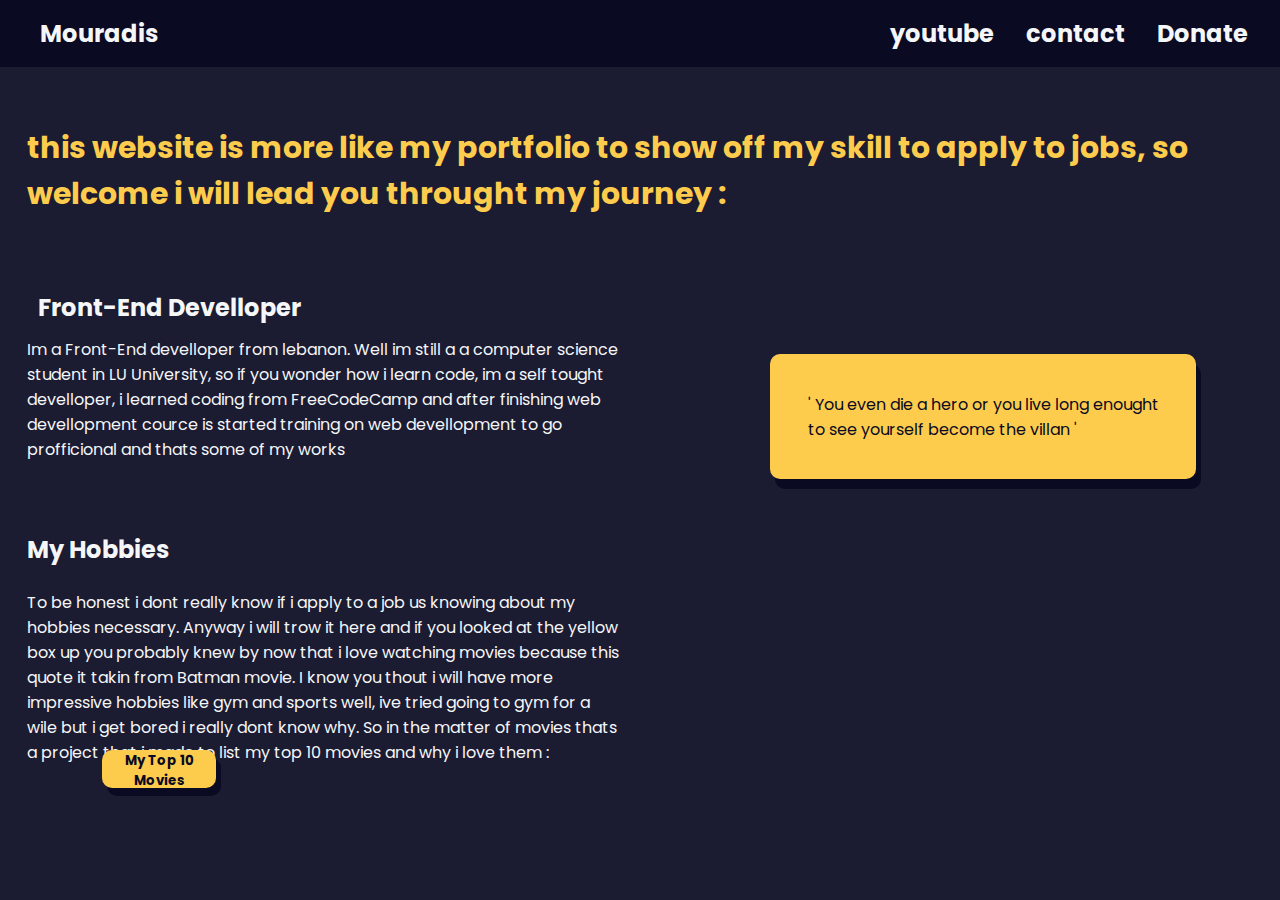
<file: test.html>
<!DOCTYPE html>
<html lang="en">

<head>
    <meta charset="UTF-8">
    <meta http-equiv="X-UA-Compatible" content="IE=edge">
    <meta name="viewport" content="width=device-width, initial-scale=1.0">
    <link href="styles.css" rel="stylesheet">
    <title>test web</title>
</head>

<body>
    <header class="main-header">
        <nav>
            <ul class="nav-links">
                <li class="nav-items text"><a href="#">Mouradis</a></li>
                <li class="nav-items navs"><a href="#">youtube</a></li>
                <li class="nav-items navs"><a href="#">contact</a></li>
                <li class="nav-items navs"><a href="#">Donate</a></li>
            </ul>
        </nav>
    </header>
    <div class="main">
        <p class="paragraph1">
            this website is more like my portfolio to show off my skill to apply to jobs, so welcome i will lead you throught my journey :
        </p>

        <p class="paragraph2">
            <div class="title1">Front-End Develloper</div>
            <div class="main-paragraph">
                Im a Front-End develloper from lebanon. Well im still a a computer science student in LU University, so if you wonder how i learn code, im a self tought develloper, i learned coding from FreeCodeCamp and after finishing web devellopment cource is started
                training on web devellopment to go profficional and thats some of my works
            </div>
        </p>
    </div>
    <div class="box1">' You even die a hero or you live long enought<br> to see yourself become the villan '</div>
    <p class="paragraph3">
        <div class="title2">My Hobbies</div>
        <div class="main-paragraph2">To be honest i dont really know if i apply to a job us knowing about my hobbies necessary. Anyway i will trow it here and if you looked at the yellow box up you probably knew by now that i love watching movies because this quote it takin from
            Batman movie. I know you thout i will have more impressive hobbies like gym and sports well, ive tried going to gym for a wile but i get bored i really dont know why. So in the matter of movies thats a project that i made to list my top 10
            movies and why i love them :
            <form><button class="button1">My Top 10 Movies</button></form>
        </div>
    </p>

</body>

</html>
</file>
<file: styles.css>
@import url('https://fonts.googleapis.com/css2?family=Bebas+Neue&family=Poppins:ital,wght@0,100;0,200;0,300;0,400;0,500;0,600;0,700;0,800;0,900;1,100;1,200;1,300;1,400;1,500;1,600;1,700;1,800;1,900&display=swap');
* {
    font-family: 'Poppins', sans-serif;
    box-sizing: border-box;
}

body {
    background-color: #1B1B32;
}

.nav-links {
    display: flex;
    align-items: center;
    position: relative;
}

.nav-items {
    list-style: none;
    margin-right: 2rem;
    font-size: 24px;
    font-weight: bold;
}

.nav-items:first-child {
    margin-right: auto;
}

.nav-items a {
    text-decoration: none;
    color: #F5F6F7;
}

.main-header {
    width: 100%;
    position: fixed;
    top: 0;
    right: 0;
    left: 0;
    background: #0A0A23;
    z-index: 999;
}

.navs:hover {
    transform: scale(0.8);
}

.navs a:hover {
    color: grey;
}

.navs a:active {
    color: rgb(58, 58, 58);
}

.main {
    display: flex;
    flex-direction: column;
    padding: 0.3cm 0.5cm;
    color: #F5F6F7;
}

.paragraph1 {
    padding-top: 2cm;
    font-weight: bold;
    align-self: center;
    font-size: 30px;
    color: #FECC4C;
}

.title1,
.title2 {
    font-weight: bold;
    font-size: 24px;
    padding: 0.3cm 0.3cm;
}

.main-paragraph {
    width: 50%;
}

.box1 {
    float: right;
    background-color: #FECC4C;
    color: #0A0A23;
    position: relative;
    right: 2cm;
    bottom: 4cm;
    border-radius: 10px;
    padding: 1cm 1cm;
    box-shadow: 5px 10px;
}

.box1:hover {
    transform: scale(1.1);
}

.main-paragraph2,
.title2 {
    padding: 0.3cm 0.5cm;
    color: #F5F6F7;
    width: 50%;
}

.button1 {
    position: relative;
    left: 2cm;
    bottom: 15px;
    background-color: #FECC4C;
    color: #0A0A23;
    font-weight: bold;
    border: none;
    border-radius: 10px;
    height: 1cm;
    width: 3cm;
    box-shadow: 5px 8px;
    cursor: pointer;
}

.button1:hover {
    transform: scale(1.1);
    background-color: #c8a13d;
}

.button1:active {
    background-color: #a37f25;
}

    .title3 {
        font-weight: bold;
        font-size: 24px;
        padding: 0.3cm 0.3cm;
    }
    
    .paragraph4 {
        position: absolute;
        left: 17cm;
        padding: 0.3cm 0.5cm;
        color: #F5F6F7;
        width: 50%;
        background-color: #0A0A23;
        color: #FECC4C;
        border-radius: 10px;
    }
    
    .youtube-watchtime {
        width: 8cm;
        height: 8cm;
        position: relative;
        bottom: 1cm;
        left: 5cm;
        transform: rotate(340deg);
        border: solid;
        border-color: #0A0A23;
        border-width: 10px;
        border-radius: 10px;
    }
    
    .youtube-watchtime:hover {
        transform: scale(1.1);
    }
    
    footer {
        color: #0A0A23;
        display: flex;
        background-color: #0A0A23;
        width: 33cm;
        height: 6cm;
        padding: 0;
        margin: 0;
        font-weight: bold;
        border-radius: 10px;
    }
    
    .box2 {
        background-color: #FECC4C;
        padding: 1cm 0.5cm;
        border-radius: 10px;
        position: relative;
        left: 3cm;
        top: 1.1cm;
        height: 50%;
        cursor: pointer;
    }
    
    .box3 {
        background-color: #FECC4C;
        padding: 1cm 0.5cm;
        border-radius: 10px;
        position: relative;
        left: 15cm;
        top: 1.1cm;
        height: 50%;
        cursor: pointer;
    }
    
    .box2:hover,
    .box3:hover {
        transform: scale(1.1);
        background-color: #d9a82e;
    }
    
    @media all and (max-width: 480px) {
        .nav-items {
            list-style: none;
            margin-right: 2rem;
            font-size: 12px;
            font-weight: bold;
        }
        .main {
            display: flex;
            flex-direction: column;
            padding: 0.1cm 0.1cm;
            color: #F5F6F7;
        }
        .box1 {
            width: 0;
            height: 0;
            position: absolute;
            right: 1000cm;
            font-size: 0;
        }
        .paragraph1 {
            padding-top: 2cm;
            align-self: center;
            font-size: 18px;
        }
        .main-paragraph {
            width: 80%;
            padding: 0cm 0.1cm;
        }
        .main-paragraph2 {
            width: 80%;
        }
        .button1 {
            height: 0;
            width: 0;
            position: absolute;
            right: 1000cm;
            font-size: 0;
        }
        .youtube-watchtime {
            width: 6cm;
            height: 6cm;
            position: relative;
            bottom: 1.1cm;
            left: 5cm;
            transform: rotate(340deg);
            border: solid;
            border-color: #0A0A23;
            border-width: 10px;
            border-radius: 10px;
        }
        footer {
            color: #0A0A23;
            display: flex;
            background-color: #0A0A23;
            width: 480px;
            height: 6cm;
            padding: 0;
            margin: 0;
            font-weight: bold;
            border-radius: 10px;
        }
        .box2 {
            background-color: #FECC4C;
            padding: 1cm 0.5cm;
            border-radius: 10px;
            position: relative;
            left: 10px;
            top: 1.1cm;
            height: 50%;
            cursor: pointer;
        }
        .box3 {
            background-color: #FECC4C;
            padding: 1cm 0.5cm;
            border-radius: 10px;
            position: relative;
            left: 20px;
            top: 1.1cm;
            height: 50%;
            cursor: pointer;
        }
        body {
            display: flex;
            flex-direction: column;
        }
        .paragraph4 {
            position: relative;
            left: 0.1cm;
            padding: 0.3cm 0.5cm;
            margin: 0.3cm 0.1cm;
            color: #F5F6F7;
            width: 50%;
            background-color: #0A0A23;
            color: #FECC4C;
            border-radius: 10px;
            width: 80%;
        }
    }
</file>
